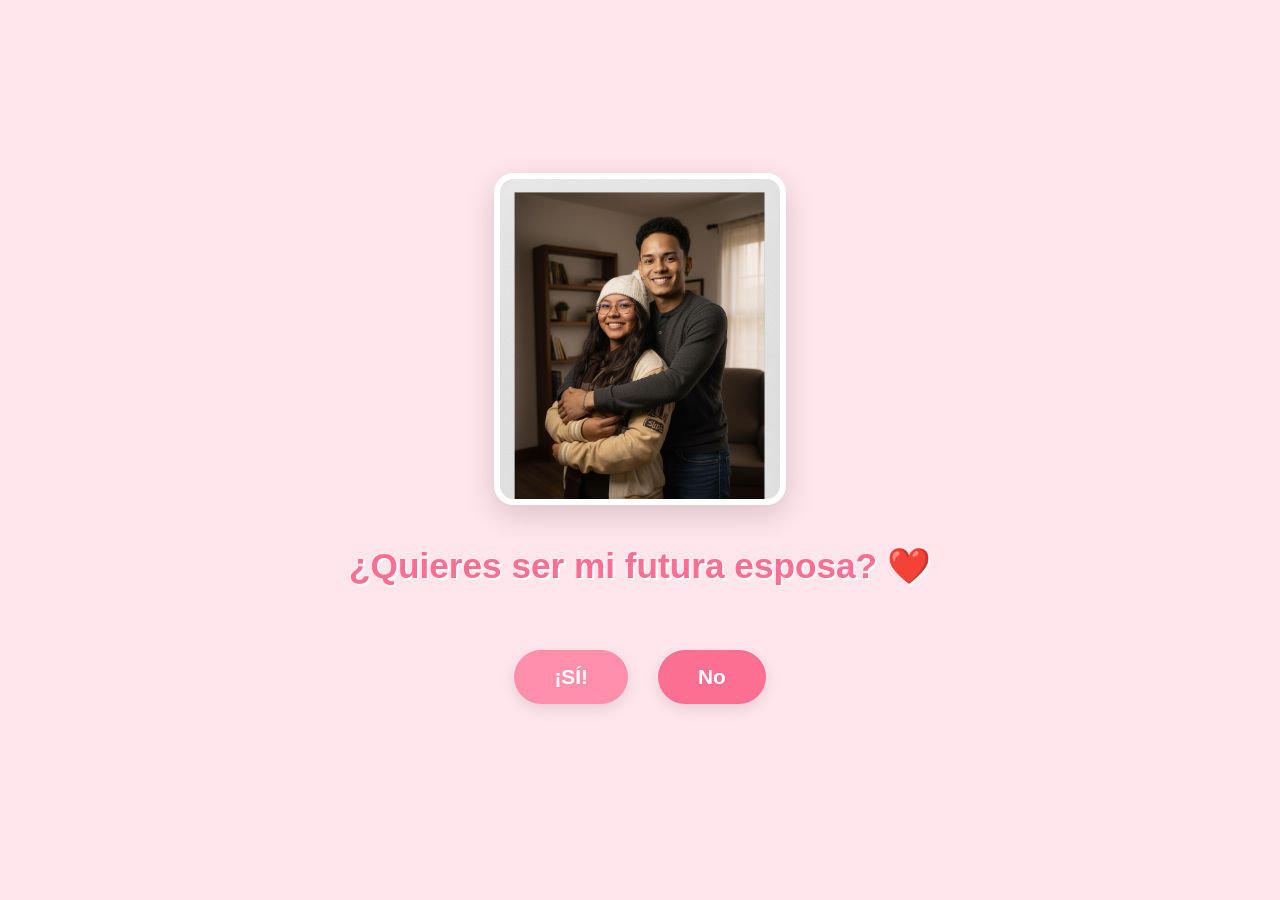
<file: index.html>
<!DOCTYPE html>
<html lang="es">
<head>
    <meta charset="UTF-8">
    <meta name="viewport" content="width=device-width, initial-scale=1.0">
    <title>Para mi mujercita hermosa ❤️</title>
    <link rel="stylesheet" href="estilos.css">
</head>
<body>

    <div class="contenedor-foto">
        <img src="foto.jpg" alt="Nosotros" class="foto-principal">
    </div>

    <h1 id="titulo">¿Quieres ser mi futura esposa? ❤️</h1>
    
    <div class="botones">
        <button id="btnSi">¡SÍ!</button>
        <button id="btnNo">No</button>
    </div>

    <script>
        const btnSi = document.getElementById('btnSi');
        const btnNo = document.getElementById('btnNo');
        const titulo = document.getElementById('titulo');
        let escalaNo = 1;

        // Crear corazones de fondo
        function crearCorazones() {
            for(let i=0; i<20; i++) {
                const corazon = document.createElement('div');
                corazon.className = 'corazon-bg';
                corazon.innerHTML = '❤️';
                corazon.style.left = Math.random() * 100 + 'vw';
                corazon.style.animationDuration = (Math.random() * 3 + 2) + 's';
                corazon.style.opacity = Math.random();
                document.body.appendChild(corazon);
            }
        }
        crearCorazones();

        function huirYAchicar() {
            // Bajamos la escala gradualmente
            escalaNo *= 0.90; 
            if (escalaNo < 0.4) escalaNo = 0.4;

            // Margen de seguridad para que no toque los bordes exactos
            const margen = 100;
            const x = Math.random() * (window.innerWidth - (margen * 2)) + margen;
            const y = Math.random() * (window.innerHeight - (margen * 2)) + margen;

            btnNo.style.position = "fixed";
            btnNo.style.left = x + 'px';
            btnNo.style.top = y + 'px';
            btnNo.style.transform = `translate(-50%, -50%) scale(${escalaNo})`;
        }

        btnNo.addEventListener('mouseenter', huirYAchicar);
        btnNo.addEventListener('touchstart', (e) => { 
            e.preventDefault(); 
            huirYAchicar(); 
        });

        btnSi.addEventListener('click', () => {
            // Desaparecer botones
            btnSi.style.transform = "translate(-50%, -50%) scale(0)";
            btnSi.style.opacity = "0";
            
            // CORRECCIÓN: Se eliminó el "style" extra que sobraba
            btnNo.style.display = "none"; 
            
            titulo.innerHTML = "¡SABÍA QUE DIRÍAS QUE SÍ! ❤️";

            // Animación de cupidos
            for(let i=0; i<20; i++) {
                setTimeout(() => {
                    const cupido = document.createElement('div');
                    cupido.classList.add('cupido');
                    cupido.innerHTML = '👼';
                    cupido.style.left = "50%";
                    cupido.style.top = "50%";
                    cupido.style.setProperty('--dx', (Math.random() * 1000 - 500) + 'px');
                    cupido.style.setProperty('--dy', (Math.random() * 1000 - 500) + 'px');
                    document.body.appendChild(cupido);
                    setTimeout(() => cupido.remove(), 3000);
                }, i * 100);
            }

            // Redirección al poema
            setTimeout(() => {
                window.location.href = "poema.html";
            }, 3500);
        });
    </script>
</body>
</html>
</file>
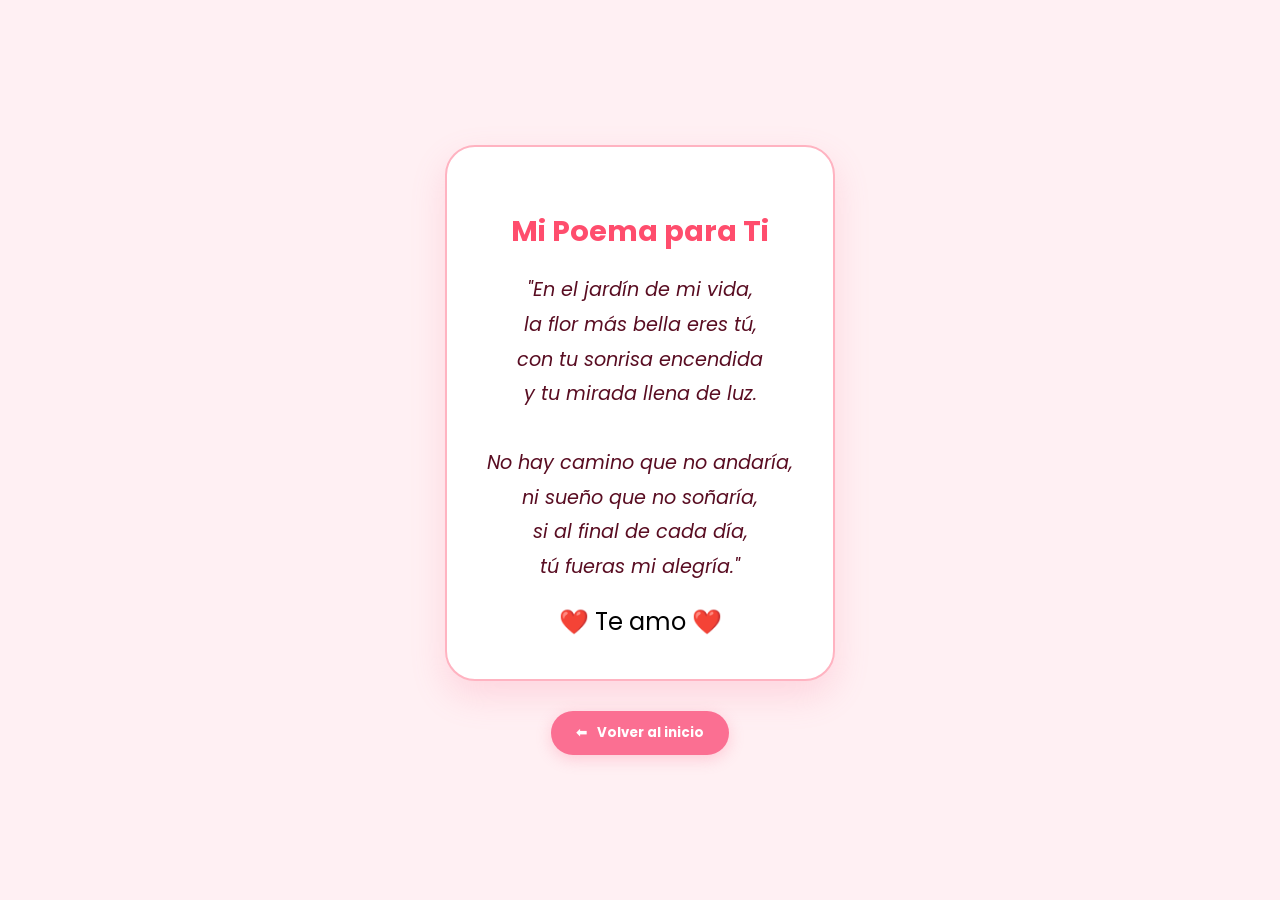
<file: poema.html>
<!DOCTYPE html>
<html lang="es">
<head>
    <meta charset="UTF-8">
    <meta name="viewport" content="width=device-width, initial-scale=1.0">
    <title>Para mi amor ❤️</title>
    <link href="https://fonts.googleapis.com/css2?family=Poppins:ital,wght@0,400;0,700;1,400&display=swap" rel="stylesheet">
    <style>
        body {
            background-color: #fff0f3;
            display: flex;
            justify-content: center;
            align-items: center;
            min-height: 100vh;
            margin: 0;
            font-family: 'Poppins', sans-serif; /* Consistencia con index.html */
            flex-direction: column;
            overflow: hidden;
        }

        .contenedor-poema {
            background: white;
            padding: 40px;
            border-radius: 30px; /* Bordes más redondeados y modernos */
            box-shadow: 0 15px 35px rgba(251, 111, 146, 0.2);
            max-width: 400px;
            text-align: center;
            border: 2px solid #ffb3c1;
            margin-bottom: 30px;
            animation: aparecer 1.5s ease-out; /* Animación de entrada suave */
        }

        @keyframes aparecer {
            from { opacity: 0; transform: translateY(20px); }
            to { opacity: 1; transform: translateY(0); }
        }

        h2 { 
            color: #ff4d6d; 
            margin-bottom: 20px;
            font-size: 1.8rem;
        }

        p { 
            color: #590d22; 
            font-style: italic; 
            line-height: 1.8; 
            font-size: 1.2rem; 
            margin: 15px 0;
        }
        
        .corazon-final {
            font-size: 1.5rem;
            margin-top: 20px;
            display: block;
        }

        /* Estilo del botón de retroceder mejorado */
        .btn-regresar {
            padding: 12px 25px;
            background-color: #fb6f92;
            color: white;
            border: none;
            border-radius: 50px;
            cursor: pointer;
            font-family: 'Poppins', sans-serif;
            text-decoration: none;
            font-weight: bold;
            transition: all 0.3s ease;
            box-shadow: 0 4px 15px rgba(251, 111, 146, 0.3);
            display: flex;
            align-items: center;
            gap: 10px;
        }

        .btn-regresar:hover {
            background-color: #ff8fab;
            transform: scale(1.05);
            box-shadow: 0 6px 20px rgba(251, 111, 146, 0.4);
        }
    </style>
</head>
<body>

    <div class="contenedor-poema">
        <h2>Mi Poema para Ti</h2>
        <p>
            "En el jardín de mi vida,<br>
            la flor más bella eres tú,<br>
            con tu sonrisa encendida<br>
            y tu mirada llena de luz.<br><br>
            No hay camino que no andaría,<br>
            ni sueño que no soñaría,<br>
            si al final de cada día,<br>
            tú fueras mi alegría."
        </p>
        <span class="corazon-final">❤️ Te amo ❤️</span>
    </div>

    <button class="btn-regresar" onclick="window.location.href='index.html'">
        <span>⬅</span> Volver al inicio
    </button>

</body>
</html>
</file>
<file: estilos.css>
/* Variables de color */
:root {
    --rosa-suave: #ffe5ec;
    --rosa-fuerte: #fb6f92;
    --rosa-medio: #ff8fab;
}

/* Configuración general del cuerpo */
body {
    display: flex;
    flex-direction: column;
    align-items: center;
    justify-content: center;
    min-height: 100vh;
    margin: 0;
    background-color: var(--rosa-suave);
    font-family: 'Poppins', sans-serif;
    text-align: center;
    overflow: hidden;
    position: relative;
}

/* Corazones cayendo de fondo */
.corazon-bg {
    position: absolute;
    color: rgba(251, 111, 146, 0.3);
    font-size: 1.5rem;
    top: -10%;
    z-index: 1;
    animation: lluvia linear infinite;
}

@keyframes lluvia {
    to { transform: translateY(110vh) rotate(360deg); }
}

/* Contenedor de la foto */
.contenedor-foto {
    display: flex;
    justify-content: center;
    align-items: center;
    margin-bottom: 20px;
    z-index: 10;
    animation: flotar 3s ease-in-out infinite;
}

.foto-principal {
    width: 280px;
    height: 320px; 
    border-radius: 20px;
    border: 6px solid white;
    object-fit: cover;
    object-position: center 0%; 
    box-shadow: 0 10px 30px rgba(0,0,0,0.15);
}

@keyframes flotar {
    0%, 100% { transform: translateY(0); }
    50% { transform: translateY(-15px); }
}

/* Título de la propuesta */
h1 { 
    color: var(--rosa-fuerte); 
    font-size: 2.2rem; 
    z-index: 10; 
    text-shadow: 2px 2px white;
    padding: 0 20px;
    margin: 20px 0;
}

/* Área de los botones CORREGIDA */
.botones { 
    margin-top: 20px; 
    display: flex; /* Usamos flex para alinearlos uno al lado del otro al inicio */
    justify-content: center;
    align-items: center;
    gap: 30px; /* Espacio entre botones */
    width: 100%; 
    height: 100px; 
    z-index: 10;
    position: relative;
}

/* Estilo general de los botones */
button {
    padding: 15px 40px;
    font-size: 1.3rem;
    cursor: pointer;
    border: none;
    border-radius: 50px;
    font-weight: bold;
    box-shadow: 0 5px 15px rgba(0,0,0,0.1);
    transition: all 0.4s cubic-bezier(0.175, 0.885, 0.32, 1.275);
}

/* Botón SÍ - Ahora se posiciona naturalmente */
#btnSi { 
    background-color: var(--rosa-medio); 
    color: white; 
    z-index: 20;
    position: relative;
}

/* Botón NO - Empieza normal y el JS lo vuelve 'fixed' al huir */
#btnNo { 
    background-color: var(--rosa-fuerte); 
    color: white; 
    padding: 15px 40px;
    border-radius: 50px;
    font-weight: bold;
    cursor: pointer;
    /* Quitamos el posicionamiento absoluto inicial para que el Flexbox lo centre */
    position: relative; 
    transition: all 0.8s ease-out; 
    z-index: 1000;
}

/* Animación de Cupidos */
.cupido {
    position: absolute;
    font-size: 3.5rem;
    z-index: 100;
    pointer-events: none;
    animation: volarCupido 3s forwards;
}

@keyframes volarCupido {
    0% { transform: scale(0.5) translate(0, 0); opacity: 0; }
    20% { opacity: 1; }
    100% { transform: scale(2) translate(var(--dx), var(--dy)); opacity: 0; }
}
</file>
